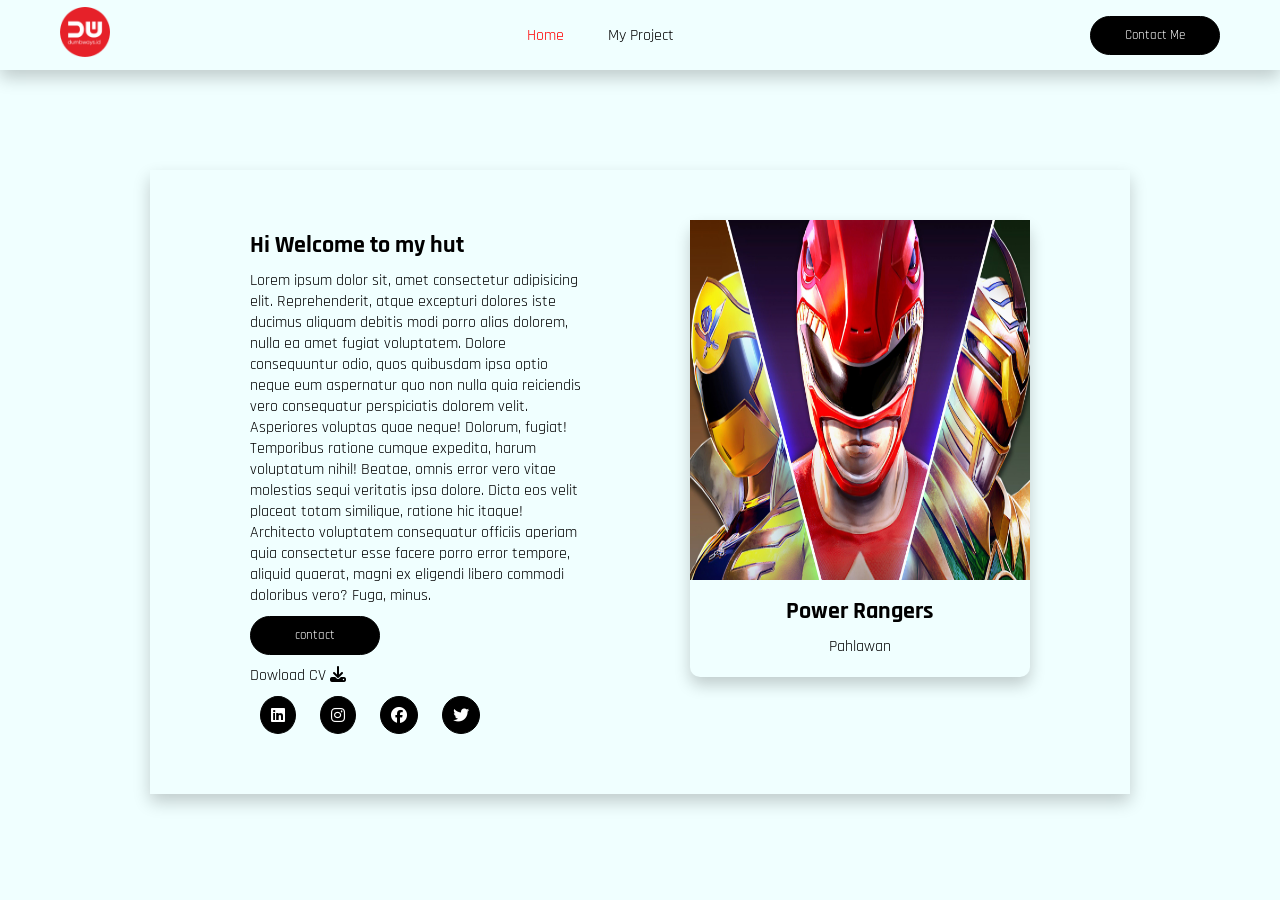
<file: Day4/index.html>
<!DOCTYPE html>
<html lang="en">
<head>
    <meta charset="UTF-8">
    <meta http-equiv="X-UA-Compatible" content="IE=edge">
    <meta name="viewport" content="width=device-width, initial-scale=1.0">
    <title>DumbWays | Home</title>
    <link rel="stylesheet" href="style.css">
    <link rel="shortcut icon" href="img/logo.png" type="image/x-icon">
    <link rel="stylesheet" href="https://cdnjs.cloudflare.com/ajax/libs/font-awesome/6.4.0/css/all.min.css" integrity="sha512-iecdLmaskl7CVkqkXNQ/ZH/XLlvWZOJyj7Yy7tcenmpD1ypASozpmT/E0iPtmFIB46ZmdtAc9eNBvH0H/ZpiBw==" crossorigin="anonymous" referrerpolicy="no-referrer" />
    <link rel="preconnect" href="https://fonts.googleapis.com">
    <link rel="preconnect" href="https://fonts.gstatic.com" crossorigin>
    <link href="https://fonts.googleapis.com/css2?family=Rajdhani:wght@500&display=swap" rel="stylesheet">
</head>
<body>
    <!-- NAVBAR -->
    <nav>
        <a href="index.html"><img src="img/logo.png" alt="logo"></a>
        <ul>
            <li><a href="index.html" class="active">Home</a></li>
            <li><a href="myproject.html">My Project</a></li>
        </ul>
        <a href="contact.html"><button>Contact Me</button></a>
    </nav>
    <!-- NAVBAR  -->
    <!-- CONTENT  -->
    <div class="container">
        <div class="card">
            <h2>Hi Welcome to my hut</h2>
            <p>Lorem ipsum dolor sit, amet consectetur adipisicing elit. Reprehenderit, atque excepturi dolores iste ducimus aliquam debitis modi porro alias dolorem, nulla ea amet fugiat voluptatem. Dolore consequuntur odio, quos quibusdam ipsa optio neque eum aspernatur quo non nulla quia reiciendis vero consequatur perspiciatis dolorem velit. Asperiores voluptas quae neque! Dolorum, fugiat! Temporibus ratione cumque expedita, harum voluptatum nihil! Beatae, omnis error vero vitae molestias sequi veritatis ipsa dolore. Dicta eos velit placeat totam similique, ratione hic itaque! Architecto voluptatem consequatur officiis aperiam quia consectetur esse facere porro error tempore, aliquid quaerat, magni ex eligendi libero commodi doloribus vero? Fuga, minus.</p>
            <a href="contact.html"><button>contact</button></a>
        <div class="cv">
           <a href="">Dowload CV <i class="fa-solid fa-download"></i></a>
        </div>
        <div class="icon">
           <a href="https://www.linkedin.com/"><i class="fa-brands fa-linkedin"></i></a>
           <a href="https://www.instagram.com/"><i class="fa-brands fa-instagram"></i></a>
           <a href="https://www.facebook.com/"><i class="fa-brands fa-facebook"></i></a>
           <a href="https://twitter.com/"><i class="fa-brands fa-twitter"></i></a>
        </div>   
        </div>
        <div class="card">
        <div class="profil">
            <img src="img/profil.jpg" alt="profil">
            <h2>Power Rangers</h2>
            <p>Pahlawan</p>
        </div>   
        </div>
    </div>
    <!-- CONTENT  -->
</body>
</html>
</file>
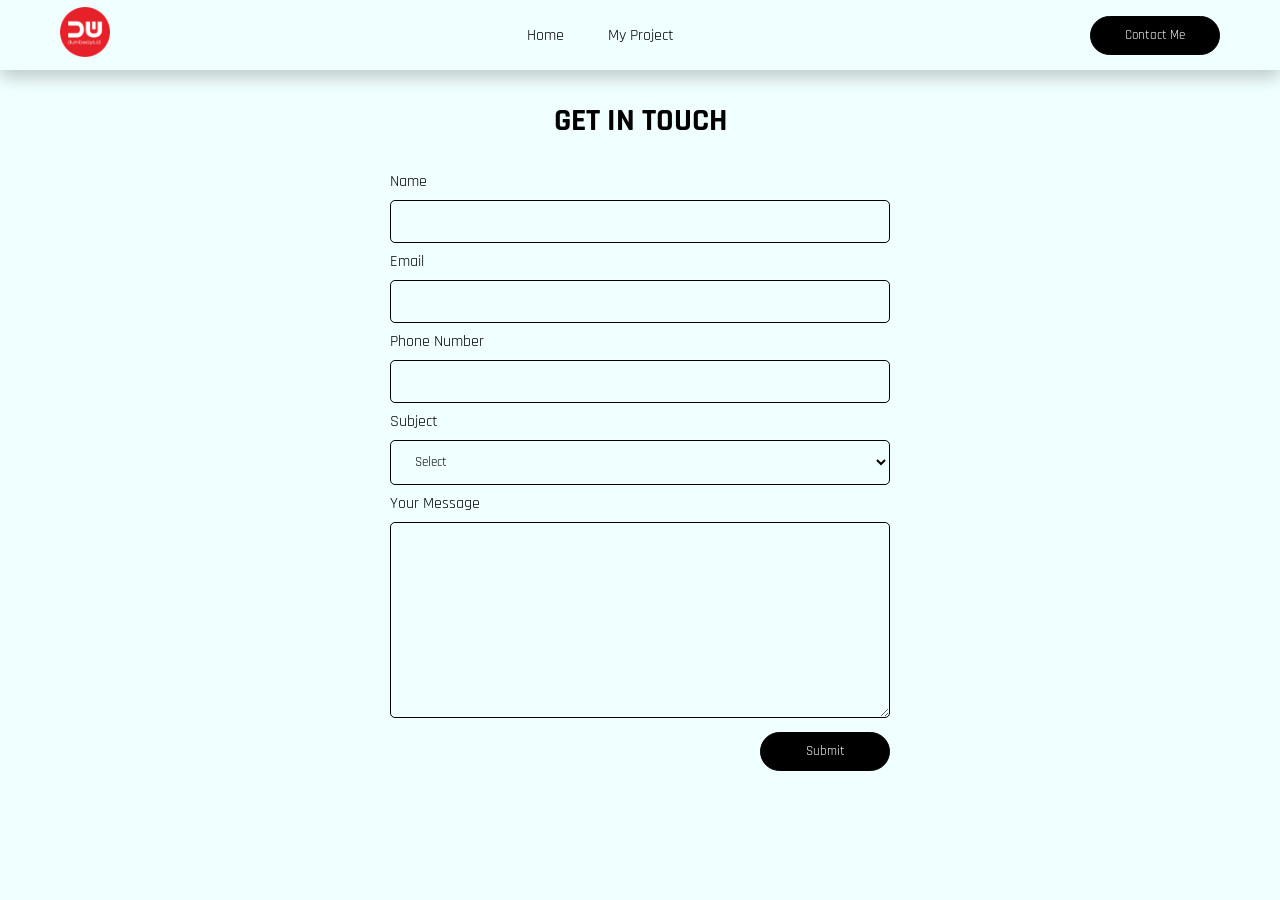
<file: Day4/contact.html>
<!DOCTYPE html>
<html lang="en">
<head>
    <meta charset="UTF-8">
    <meta http-equiv="X-UA-Compatible" content="IE=edge">
    <meta name="viewport" content="width=device-width, initial-scale=1.0">
    <title>DumbWays | Contact</title>
    <link rel="stylesheet" href="style.css">
    <link rel="shortcut icon" href="img/logo.png" type="image/x-icon">
    <link rel="stylesheet" href="https://cdnjs.cloudflare.com/ajax/libs/font-awesome/6.4.0/css/all.min.css" integrity="sha512-iecdLmaskl7CVkqkXNQ/ZH/XLlvWZOJyj7Yy7tcenmpD1ypASozpmT/E0iPtmFIB46ZmdtAc9eNBvH0H/ZpiBw==" crossorigin="anonymous" referrerpolicy="no-referrer" />
    <link rel="preconnect" href="https://fonts.googleapis.com">
    <link rel="preconnect" href="https://fonts.gstatic.com" crossorigin>
    <link href="https://fonts.googleapis.com/css2?family=Rajdhani:wght@500&display=swap" rel="stylesheet">
</head>
<body>
    <nav>
        <a href="index.html"><img src="img/logo.png" alt="logo"></a>
        <ul>
            <li><a href="index.html">Home</a></li>
            <li><a href="myproject.html">My Project</a></li>
        </ul>
        <a href="contact.html"><button>Contact Me</button></a>
    </nav>
    <div id="container">
        <h1>GET IN TOUCH</h1>
        <form action="">
            <div>
                <label for="name">Name</label>
                <input type="text" id="name">
            </div>
            <div class="">
                <label for="email">Email</label>
                <input type="email" id="email">
            </div>
            <div class="">
                <label for="number">Phone Number</label>
                <input type="number" id="number">
            </div>
            <div class="">
                <label for="subject">Subject</label>
                <select name="subject" id="subject">
                     <option value="" hidden>Select</option>
                     <option>FrontEnd</option>
                     <option>BackEnd</option>
                     <option>FullStack</option>
                </select>
            </div>
            <div class="">
                <label for="message">Your Message</label>
                <textarea name="message" id="message" rows="10" cols="10"></textarea>
            </div>
            <div class="submit">
                <button type="button" onclick="submitData()">Submit</button>
            </div>   
        </form>
    </div>
    <script src="contact.js"></script>
</body>
</html>
</file>
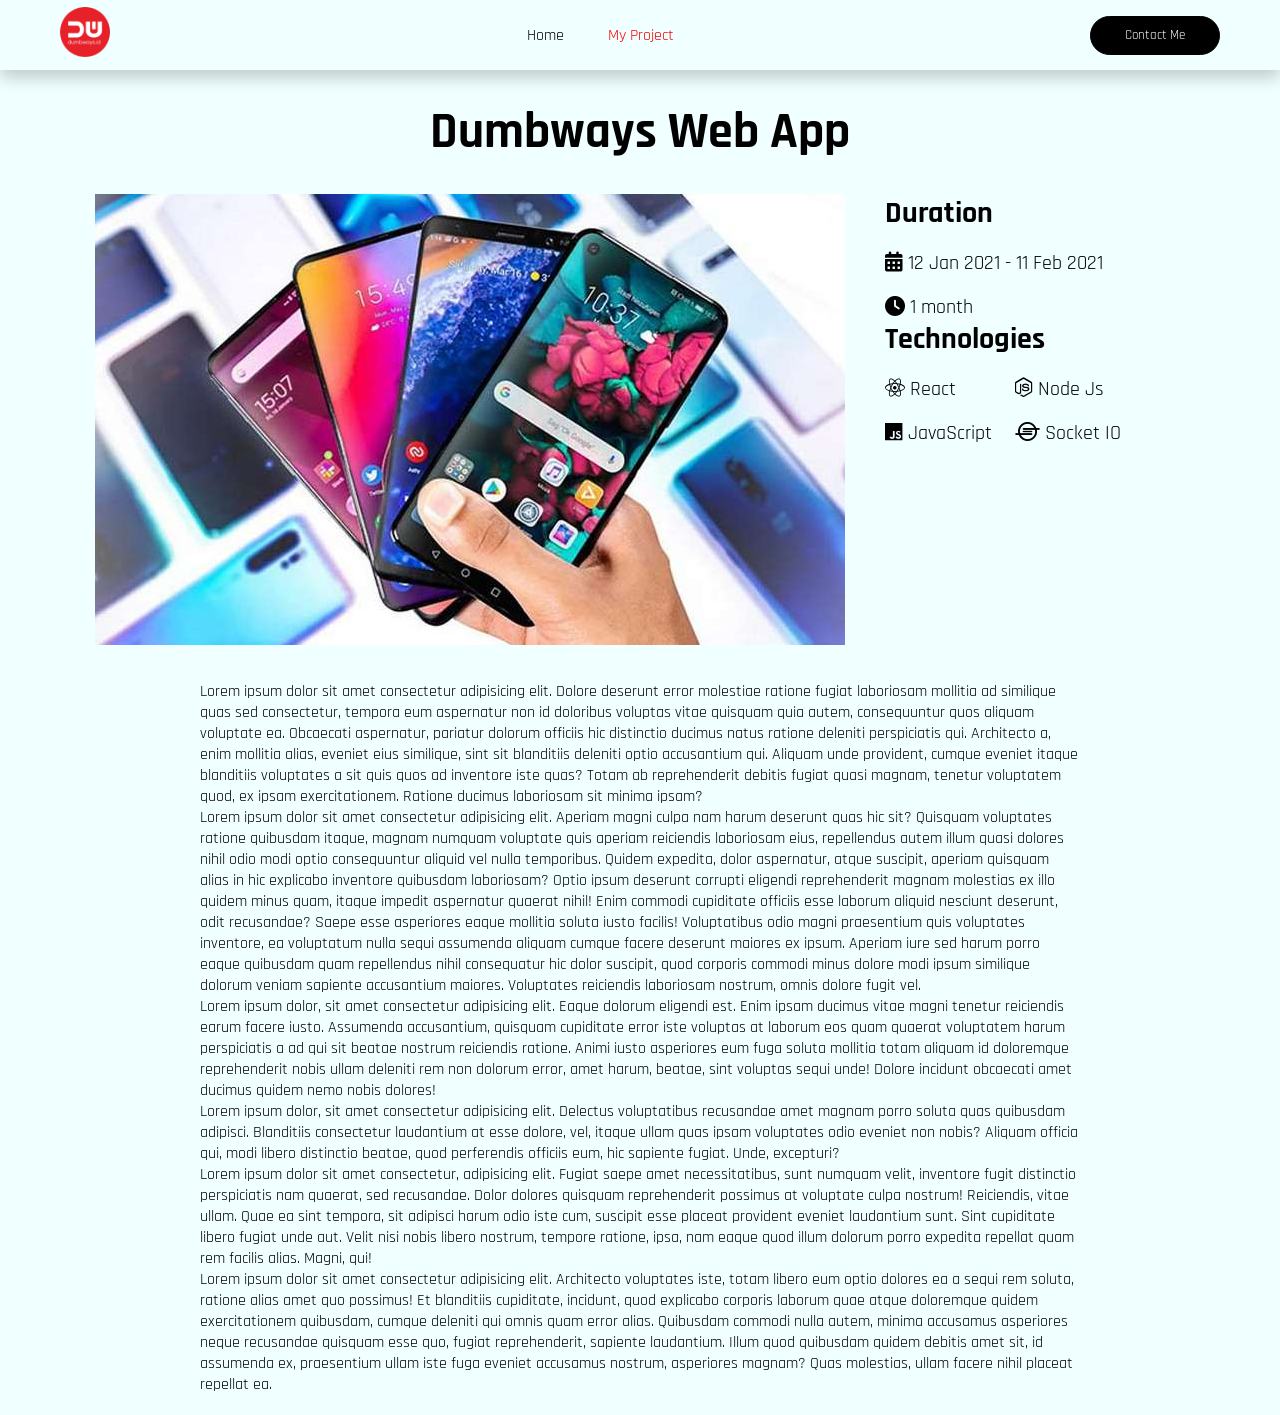
<file: Day4/detail-project.html>
<!DOCTYPE html>
<html lang="en">
<head>
   <meta charset="UTF-8">
   <meta http-equiv="X-UA-Compatible" content="IE=edge">
   <meta name="viewport" content="width=device-width, initial-scale=1.0">
   <title>DumbWays | DetailProject</title>
   <link rel="stylesheet" href="style3.css">
   <link rel="shortcut icon" href="img/logo.png" type="image/x-icon">
   <link rel="stylesheet" href="https://cdnjs.cloudflare.com/ajax/libs/font-awesome/6.4.0/css/all.min.css" integrity="sha512-iecdLmaskl7CVkqkXNQ/ZH/XLlvWZOJyj7Yy7tcenmpD1ypASozpmT/E0iPtmFIB46ZmdtAc9eNBvH0H/ZpiBw==" crossorigin="anonymous" referrerpolicy="no-referrer" />
   <link rel="preconnect" href="https://fonts.googleapis.com">
   <link rel="preconnect" href="https://fonts.gstatic.com" crossorigin>
   <link href="https://fonts.googleapis.com/css2?family=Rajdhani:wght@500&display=swap" rel="stylesheet">
</head>
<body>
   <!-- NAVBAR -->
   <nav>
      <a href="index.html"><img src="img/logo.png" alt="logo"></a>
      <ul>
         <li><a href="index.html" >Home</a></li>
         <li><a href="myproject.html" class="active">My Project</a></li>
      </ul>
      <a href="contact.html"><button>Contact Me</button></a>
   </nav>
   <!-- NAVBAR -->

   <!-- CONTENT -->
   <div class="container">
      <h1>Dumbways Web App</h1>
      <div class="flex">
        <div class="imgbox">
            <img src="img/hp.jpg" alt="Hp">
        </div>
        <div class="contenbox">
            <h2>Duration</h2>
            <p><i class="fa-solid fa-calendar-days"></i> 12 Jan 2021 - 11 Feb 2021</p>
            <p><i class="fa-solid fa-clock"></i> 1 month</p>
            <h2>Technologies</h2>
            <div class="grid">
               <p><i class="fa-brands fa-react"></i> React</p>
               <p><i class="fa-brands fa-node-js"></i> Node Js</p>
               <p><i class="fa-brands fa-js"></i> JavaScript</p>
               <p><i class="fa-brands fa-ioxhost"></i> Socket IO</p>
            </div>
            
        </div>
      </div>
      <div class="text">
         <p>Lorem ipsum dolor sit amet consectetur adipisicing elit. Dolore deserunt error molestiae ratione fugiat laboriosam mollitia ad similique quas sed consectetur, tempora eum aspernatur non id doloribus voluptas vitae quisquam quia autem, consequuntur quos aliquam voluptate ea. Obcaecati aspernatur, pariatur dolorum officiis hic distinctio ducimus natus ratione deleniti perspiciatis qui. Architecto a, enim mollitia alias, eveniet eius similique, sint sit blanditiis deleniti optio accusantium qui. Aliquam unde provident, cumque eveniet itaque blanditiis voluptates a sit quis quos ad inventore iste quas? Totam ab reprehenderit debitis fugiat quasi magnam, tenetur voluptatem quod, ex ipsam exercitationem. Ratione ducimus laboriosam sit minima ipsam?</p>
         <p>Lorem ipsum dolor sit amet consectetur adipisicing elit. Aperiam magni culpa nam harum deserunt quas hic sit? Quisquam voluptates ratione quibusdam itaque, magnam numquam voluptate quis aperiam reiciendis laboriosam eius, repellendus autem illum quasi dolores nihil odio modi optio consequuntur aliquid vel nulla temporibus. Quidem expedita, dolor aspernatur, atque suscipit, aperiam quisquam alias in hic explicabo inventore quibusdam laboriosam? Optio ipsum deserunt corrupti eligendi reprehenderit magnam molestias ex illo quidem minus quam, itaque impedit aspernatur quaerat nihil! Enim commodi cupiditate officiis esse laborum aliquid nesciunt deserunt, odit recusandae? Saepe esse asperiores eaque mollitia soluta iusto facilis! Voluptatibus odio magni praesentium quis voluptates inventore, ea voluptatum nulla sequi assumenda aliquam cumque facere deserunt maiores ex ipsum. Aperiam iure sed harum porro eaque quibusdam quam repellendus nihil consequatur hic dolor suscipit, quod corporis commodi minus dolore modi ipsum similique dolorum veniam sapiente accusantium maiores. Voluptates reiciendis laboriosam nostrum, omnis dolore fugit vel.</p>
         <p>Lorem ipsum dolor, sit amet consectetur adipisicing elit. Eaque dolorum eligendi est. Enim ipsam ducimus vitae magni tenetur reiciendis earum facere iusto. Assumenda accusantium, quisquam cupiditate error iste voluptas at laborum eos quam quaerat voluptatem harum perspiciatis a ad qui sit beatae nostrum reiciendis ratione. Animi iusto asperiores eum fuga soluta mollitia totam aliquam id doloremque reprehenderit nobis ullam deleniti rem non dolorum error, amet harum, beatae, sint voluptas sequi unde! Dolore incidunt obcaecati amet ducimus quidem nemo nobis dolores!</p>
         <p>Lorem ipsum dolor, sit amet consectetur adipisicing elit. Delectus voluptatibus recusandae amet magnam porro soluta quas quibusdam adipisci. Blanditiis consectetur laudantium at esse dolore, vel, itaque ullam quas ipsam voluptates odio eveniet non nobis? Aliquam officia qui, modi libero distinctio beatae, quod perferendis officiis eum, hic sapiente fugiat. Unde, excepturi?</p>
         <p>Lorem ipsum dolor sit amet consectetur, adipisicing elit. Fugiat saepe amet necessitatibus, sunt numquam velit, inventore fugit distinctio perspiciatis nam quaerat, sed recusandae. Dolor dolores quisquam reprehenderit possimus at voluptate culpa nostrum! Reiciendis, vitae ullam. Quae ea sint tempora, sit adipisci harum odio iste cum, suscipit esse placeat provident eveniet laudantium sunt. Sint cupiditate libero fugiat unde aut. Velit nisi nobis libero nostrum, tempore ratione, ipsa, nam eaque quod illum dolorum porro expedita repellat quam rem facilis alias. Magni, qui!</p>
         <p>Lorem ipsum dolor sit amet consectetur adipisicing elit. Architecto voluptates iste, totam libero eum optio dolores ea a sequi rem soluta, ratione alias amet quo possimus! Et blanditiis cupiditate, incidunt, quod explicabo corporis laborum quae atque doloremque quidem exercitationem quibusdam, cumque deleniti qui omnis quam error alias. Quibusdam commodi nulla autem, minima accusamus asperiores neque recusandae quisquam esse quo, fugiat reprehenderit, sapiente laudantium. Illum quod quibusdam quidem debitis amet sit, id assumenda ex, praesentium ullam iste fuga eveniet accusamus nostrum, asperiores magnam? Quas molestias, ullam facere nihil placeat repellat ea.</p>
      </div>
   </div>
   <!-- CONTENT -->
</body>
</html>
</file>
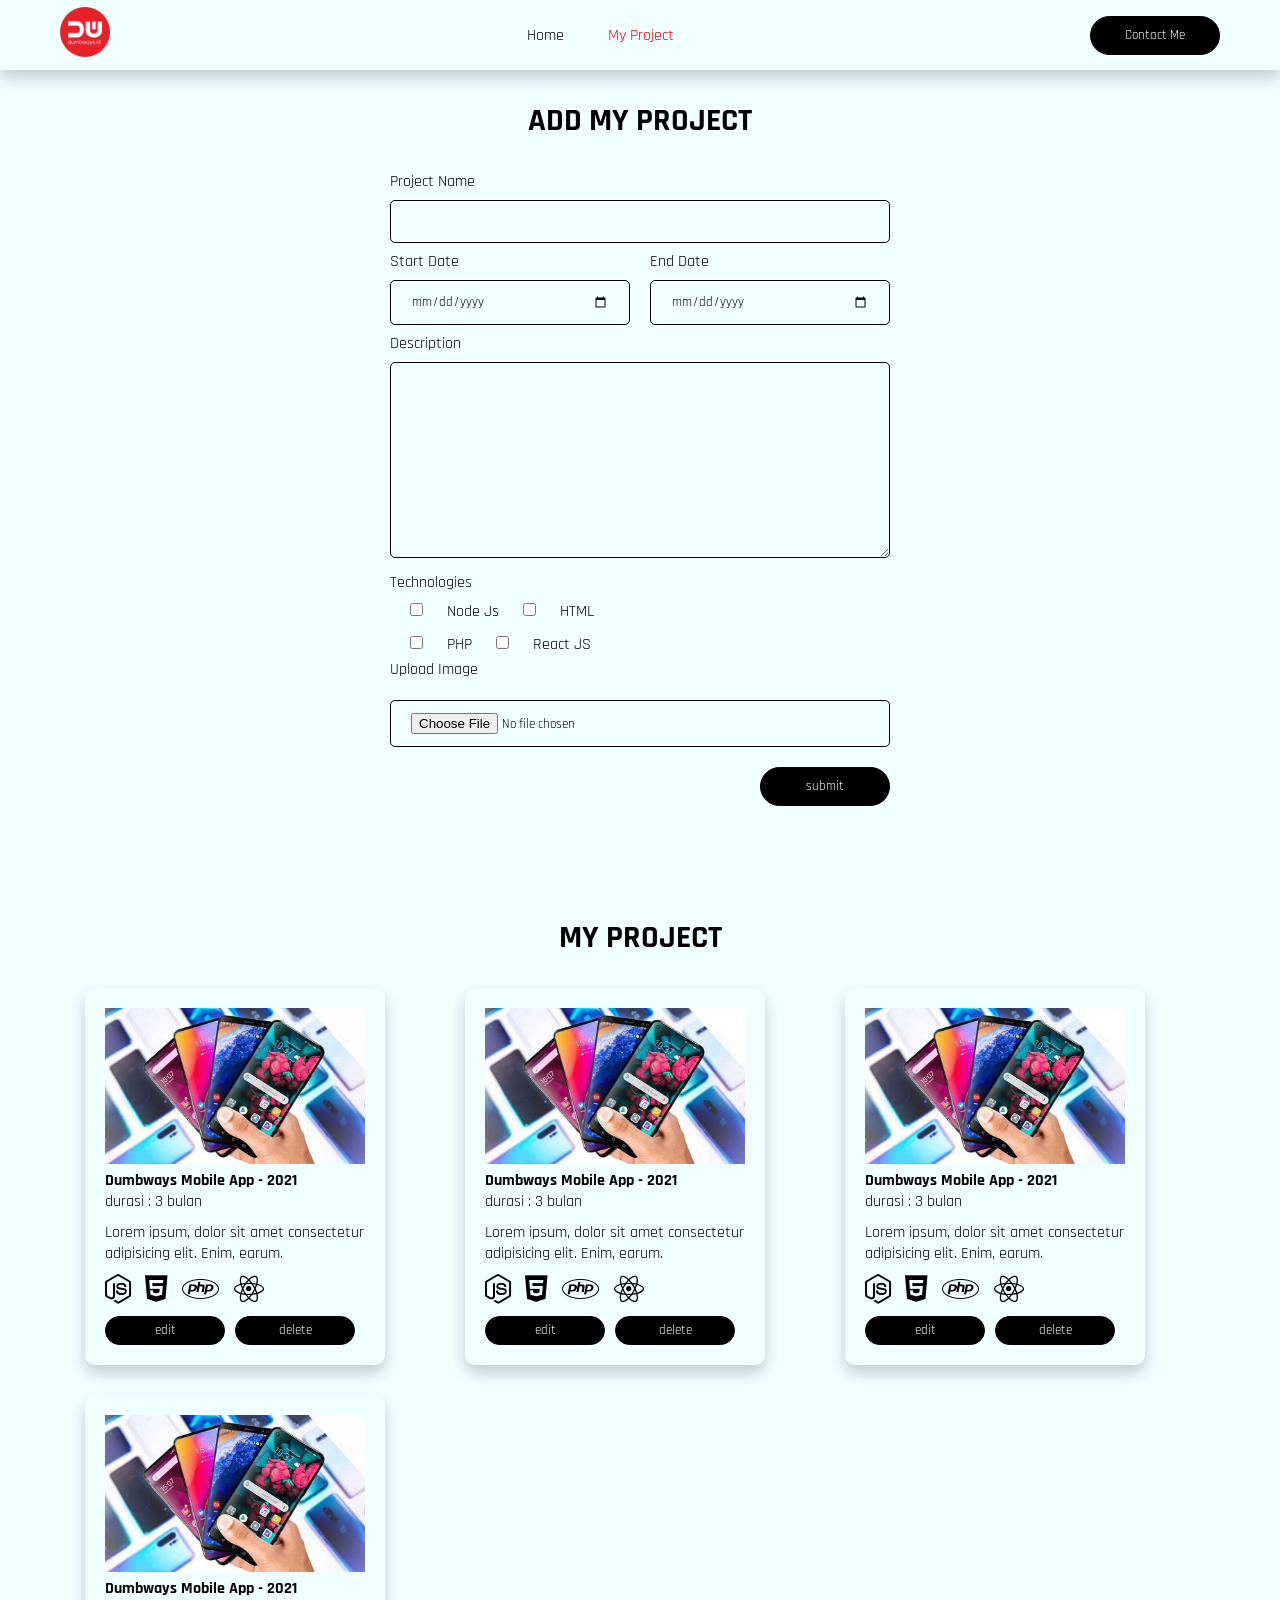
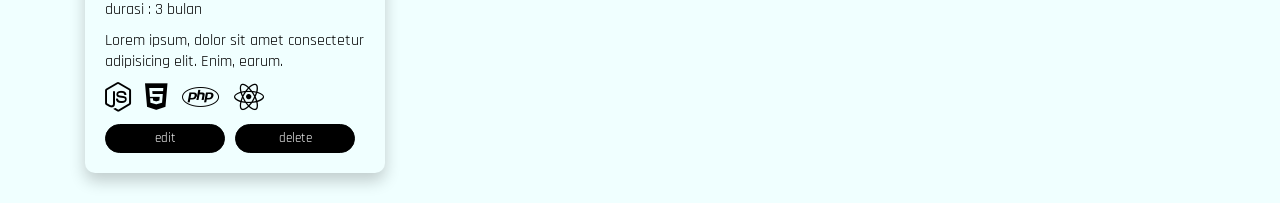
<file: Day4/myproject.html>
<!DOCTYPE html>
<html lang="en">
<head>
   <meta charset="UTF-8">
   <meta http-equiv="X-UA-Compatible" content="IE=edge">
   <meta name="viewport" content="width=device-width, initial-scale=1.0">
   <title>DumbWays | Projrct</title>
   <link rel="stylesheet" href="style2.css">
   <link rel="shortcut icon" href="img/logo.png" type="image/x-icon">
   <link rel="stylesheet" href="https://cdnjs.cloudflare.com/ajax/libs/font-awesome/6.4.0/css/all.min.css" integrity="sha512-iecdLmaskl7CVkqkXNQ/ZH/XLlvWZOJyj7Yy7tcenmpD1ypASozpmT/E0iPtmFIB46ZmdtAc9eNBvH0H/ZpiBw==" crossorigin="anonymous" referrerpolicy="no-referrer" />
   <link rel="preconnect" href="https://fonts.googleapis.com">
   <link rel="preconnect" href="https://fonts.gstatic.com" crossorigin>
   <link href="https://fonts.googleapis.com/css2?family=Rajdhani:wght@500&display=swap" rel="stylesheet">
</head>
<body>

   <!-- NAVBAR  -->
   <nav>
      <a href="index.html"><img src="img/logo.png" alt="logo"></a>
      <ul>
         <li><a href="index.html">Home</a></li>
         <li><a href="myproject.html" class="active">My Project</a></li>
      </ul>
      <a href="contact.html"><button>Contact Me</button></a>
   </nav>
   <!-- NAVBAR  -->

   <!-- CONTENT  -->
   <div id="container">
      <h1>ADD MY PROJECT</h1>
      <form action="" onsubmit="addBlog(event)">
         <div class="">
            <label for="project">Project Name</label>
            <input type="text" id="project">
         </div>
         <div class="date">
            <div class="">
               <label for="start-date">Start Date</label>
               <input type="date" id="start-date">
            </div>
            <div class="">
               <label for="end-date">End Date</label>
               <input type="date" id="end-date">
            </div>
         </div>
         
         <div class="">
            <label for="description">Description</label>
            <textarea name="" id="description" cols="30" rows="10"></textarea>
         </div>
         <div class="">
            <label for="Technologies">Technologies</label>
            <div class="">
               <input type="checkbox" name="nodejs" id="nodejs"> Node Js
               <input type="checkbox" name="html" id="html"> HTML
            </div>
            <div class="">
               <input type="checkbox" name="php" id="php"> PHP
               <input type="checkbox" name="reactjs" id="reactjs"> React JS
            </div>  
         </div>
         <div class="">
            <label for="upload">Upload Image</label>
            <input type="file" name="" id="upload" >
         </div>
         <div class="submit">
            <button onclick="submitData()">submit</button>
         </div>
      </form>
   </div>
   <!-- CONTENT  -->

   <!-- CONTENT BLOG -->
   <div class="container">
      <h1 class="title-blog">MY PROJECT</h1>
      <div class="flex" id="content">
         <div class="card" >
            <img src="img/hp.jpg" alt="blog">
            <a href="detail-project.html" target="_blank"><p class="title">Dumbways Mobile App - 2021</p></a>
            <p>durasi : 3 bulan</p>
            <p class="about">Lorem ipsum, dolor sit amet consectetur adipisicing elit. Enim, earum.</p>
            <p>
               <i class="fa-brands fa-node-js"></i>
               <i class="fa-brands fa-html5"></i>
               <i class="fa-brands fa-php"></i>
               <i class="fa-brands fa-react"></i>
            </p>
            <div class="button">
               <button>edit</button>
               <button>delete</button>
            </div>  
         </div>
         <div class="card" >
            <img src="img/hp.jpg" alt="blog">
            <a href="detail-project.html" target="_blank"><p class="title">Dumbways Mobile App - 2021</p></a>
            <p>durasi : 3 bulan</p>
            <p class="about">Lorem ipsum, dolor sit amet consectetur adipisicing elit. Enim, earum.</p>
            <i class="fa-brands fa-node-js"></i>
            <i class="fa-brands fa-html5"></i>
            <i class="fa-brands fa-php"></i>
            <i class="fa-brands fa-react"></i>
            <div class="button">
               <button>edit</button>
               <button>delete</button>
            </div>  
         </div> 
         <div class="card" >
            <img src="img/hp.jpg" alt="blog">
            <a href="detail-project.html" target="_blank"><p class="title">Dumbways Mobile App - 2021</p></a>
            <p>durasi : 3 bulan</p>
            <p class="about">Lorem ipsum, dolor sit amet consectetur adipisicing elit. Enim, earum.</p>
            <i class="fa-brands fa-node-js"></i>
            <i class="fa-brands fa-html5"></i>
            <i class="fa-brands fa-php"></i>
            <i class="fa-brands fa-react"></i>
            <div class="button">
               <button>edit</button>
               <button>delete</button>
            </div>  
         </div>
         <div class="card" >
            <img src="img/hp.jpg" alt="blog">
            <a href="detail-project.html" target="_blank"><p class="title">Dumbways Mobile App - 2021</p></a>
            <p>durasi : 3 bulan</p>
            <p class="about">Lorem ipsum, dolor sit amet consectetur adipisicing elit. Enim, earum.</p>
            <i class="fa-brands fa-node-js"></i>
            <i class="fa-brands fa-html5"></i>
            <i class="fa-brands fa-php"></i>
            <i class="fa-brands fa-react"></i>
            <div class="button">
               <button>edit</button>
               <button>delete</button>
            </div>  
         </div>   
      </div>
   </div>
   <!-- CONTENT BLOG -->
   <script src="blog.js"></script>
</body>
</html>
</file>
<file: Day4/style.css>
*{
   margin: 0;
   padding: 0;
   box-sizing: border-box;
   text-decoration: none;
   list-style: none;
   font-family: 'Rajdhani', sans-serif;
   background-color: azure;
}

/* NAVBAR  */
nav {
   display: flex;
   align-items: center;
   justify-content: space-between;
   padding-left: 60px;
   padding-right: 60px;
   background: azure;
   box-shadow: 0 8px 16px 0 rgba(0, 0, 0, 0.2);   
   height: 70px;
   width: 100%;
}

nav ul li {
    display: inline-block;
    padding: 0 20px;
}

nav ul li a {
    color: black;
}

nav ul li .active {
   color: red;
}

nav img {
    width: 50px;
}
/* NAVBAR  */

/* CONTENT HOME  */
.container {
   display: flex;
   margin: 100px 150px;
   justify-content: center;
   box-shadow: 0 8px 16px 0 rgba(0, 0, 0, 0.2);
   padding: 50px;
}
 
.card {
   width: 500px;
   margin: 0 50px;
}

h2 {
   margin: 10px 0;
}

p {
   margin: 10px 0;
}
 
button {
   border: 1px solid black;
   border-radius: 20px;
   width: 130px;
   padding: 10px 30px;
   color: white;
   background-color: black;
   cursor: pointer;
}
 
button:hover {
   color: black;
   background-color: white;
   transition: 0.5;
}
 
.cv {
   margin: 10px 0;
}
 
.cv a{
   text-decoration: none;
   color: black;
}
 
.icon {
   margin: 10px 0;
}
 
.icon a i {
   color: white;
   margin: 0 10px;
   padding: 10px;
   border: 1px solid black;
   border-radius: 50%;
   background-color: black;
}
 
.icon a i:hover {
   color: black;
   background-color: white;
   transition: 0.5;
}
 
.profil {
   padding-bottom: 10px;
   border-radius: 10px;
   box-shadow: 0 8px 16px 0 rgba(0, 0, 0, 0.2);
   text-align: center;
}
 
.profil img {
   width: 100%;
   height: 40vh;
}
/* CONTENT HOME  */

#container {
   width: 500px;
   margin: 10px auto;
}

h1 {
   text-align: center;
   margin: 30px 0;
}

input, select, textarea {
   width: 100%;
   padding: 12px 20px;
   border: 1px solid black;
   border-radius: 5px;
   margin: 8px 0;
}

.submit {
   float: right;
}
</file>
<file: Day4/style3.css>
* {
   margin: 0;
   padding: 0;
   box-sizing: border-box;
   text-decoration: none;
   list-style: none;
   font-family: 'Rajdhani', sans-serif;
   background-color: azure;
}

/* NAVBAR */
nav {
   display: flex;
   align-items: center;
   justify-content: space-between;
   padding-left: 60px;
   padding-right: 60px;
   background: azure;
   box-shadow: 0 8px 16px 0 rgba(0, 0, 0, 0.2);   
   height: 70px;
   width: 100%;
}

nav ul li {
    display: inline-block;
    padding: 0 20px;
}

nav ul li a {
    color: black;
}

nav ul li .active {
   color: red;
 }

nav img {
    width: 50px;
}

button {
   border: 1px solid black;
   border-radius: 20px;
   width: 130px;
   padding: 10px 30px;
   color: white;
   background-color: black;
   cursor: pointer;
}

button:hover {
   color: black;
   background-color: white;
   transition: 0.5;
}
/* NAVBAR */


/* CONTENT */
.container {
   margin: 20px 200px;
}

h1 {
   text-align: center;
   font-size: 50px;
   margin: 30px 0;
}

.flex {
   display: flex;
   justify-content: center;
   width: 100%;
   margin: 30px 0;
}

.imgbox {
   width: 100%;
}

.contenbox {
   width: 100%;
   margin: 0 40px;
   font-size: 20px;
}

.fa-solid {
   margin-top: 20px;
}

.fa-brands {
   margin-top: 20px;
}

.grid {
   display: grid;
   grid-template-columns: 130px 130px;
}
/* CONTENT */
</file>
<file: Day4/style2.css>
* {
   margin: 0;
   padding: 0;
   box-sizing: border-box;
   text-decoration: none;
   list-style: none;
   font-family: 'Rajdhani', sans-serif;
   color: black;
   background-color: azure;
}

/* NAVBAR */
nav {
   display: flex;
   align-items: center;
   justify-content: space-between;
   padding-left: 60px;
   padding-right: 60px;
   background: azure;
   box-shadow: 0 8px 16px 0 rgba(0, 0, 0, 0.2);   
   height: 70px;
   width: 100%;
}

nav ul li {
    display: inline-block;
    padding: 0 20px;
}

nav ul li a {
    color: black;
}

nav ul li .active {
   color: red;
 }

nav img {
    width: 50px;
}

button {
   border: 1px solid black;
   border-radius: 20px;
   width: 130px;
   padding: 10px 30px;
   color: white;
   background-color: black;
   cursor: pointer;
}

button:hover {
   color: black;
   background-color: white;
   transition: 0.5;
}
/* NAVBAR */

/* CONTENT */
#container {
   width: 500px;
   margin: 10px auto;
   /* padding: 0 450px; */
   /* background-color: aqua; */
}

h1 {
   text-align: center;
   margin: 30px 0;
}

input[type=text], input[type=date], textarea  {
   width: 100%;
   padding: 12px 20px;
   margin: 8px 0;
   border: 1px solid black;
   border-radius: 5px;
}

input[type=checkbox] {
   margin: 10px 20px;
}

input[type=file] {
   /* font-size: 18px; */
   padding: 12px 20px;
   width: 100%;
   margin: 20px 0; 
   border: 1px solid black;
   border-radius: 5px;
}

.date {
   display: flex;
   justify-content: space-between;
}

.date div {
   width: 48%;
}

.submit {
   float: right;
}
/* CONTENT  */

/* CONTENT BLOG  */
.container {
   width: 70%;
   margin:  30px auto;
}

.title-blog {
   margin-top: 150px;
}

.flex {
   display: grid;
   grid-template-columns: auto auto auto;
   justify-content: center;
   grid-gap: 30px;
}

.card {
   width: 300px;
   margin-right: 50px;
   padding: 20px;
   box-shadow: 0 8px 16px 0 rgba(0, 0, 0, 0.2);
   border-radius: 10px;
}

.card img {
   width: 100%;
}

.card .title {
   font-weight: bold;
}

.card .about {
   margin: 10px 0;
}

.card .fa-brands {
   font-size: 30px;
   margin-right: 10px;
}

.card .button {
   display: flex;
}

.card .button button {
   padding: 5px 10px ;
   margin-right: 10px;
   margin-top: 10px;
}
/* CONTENT BLOG  */
</file>
